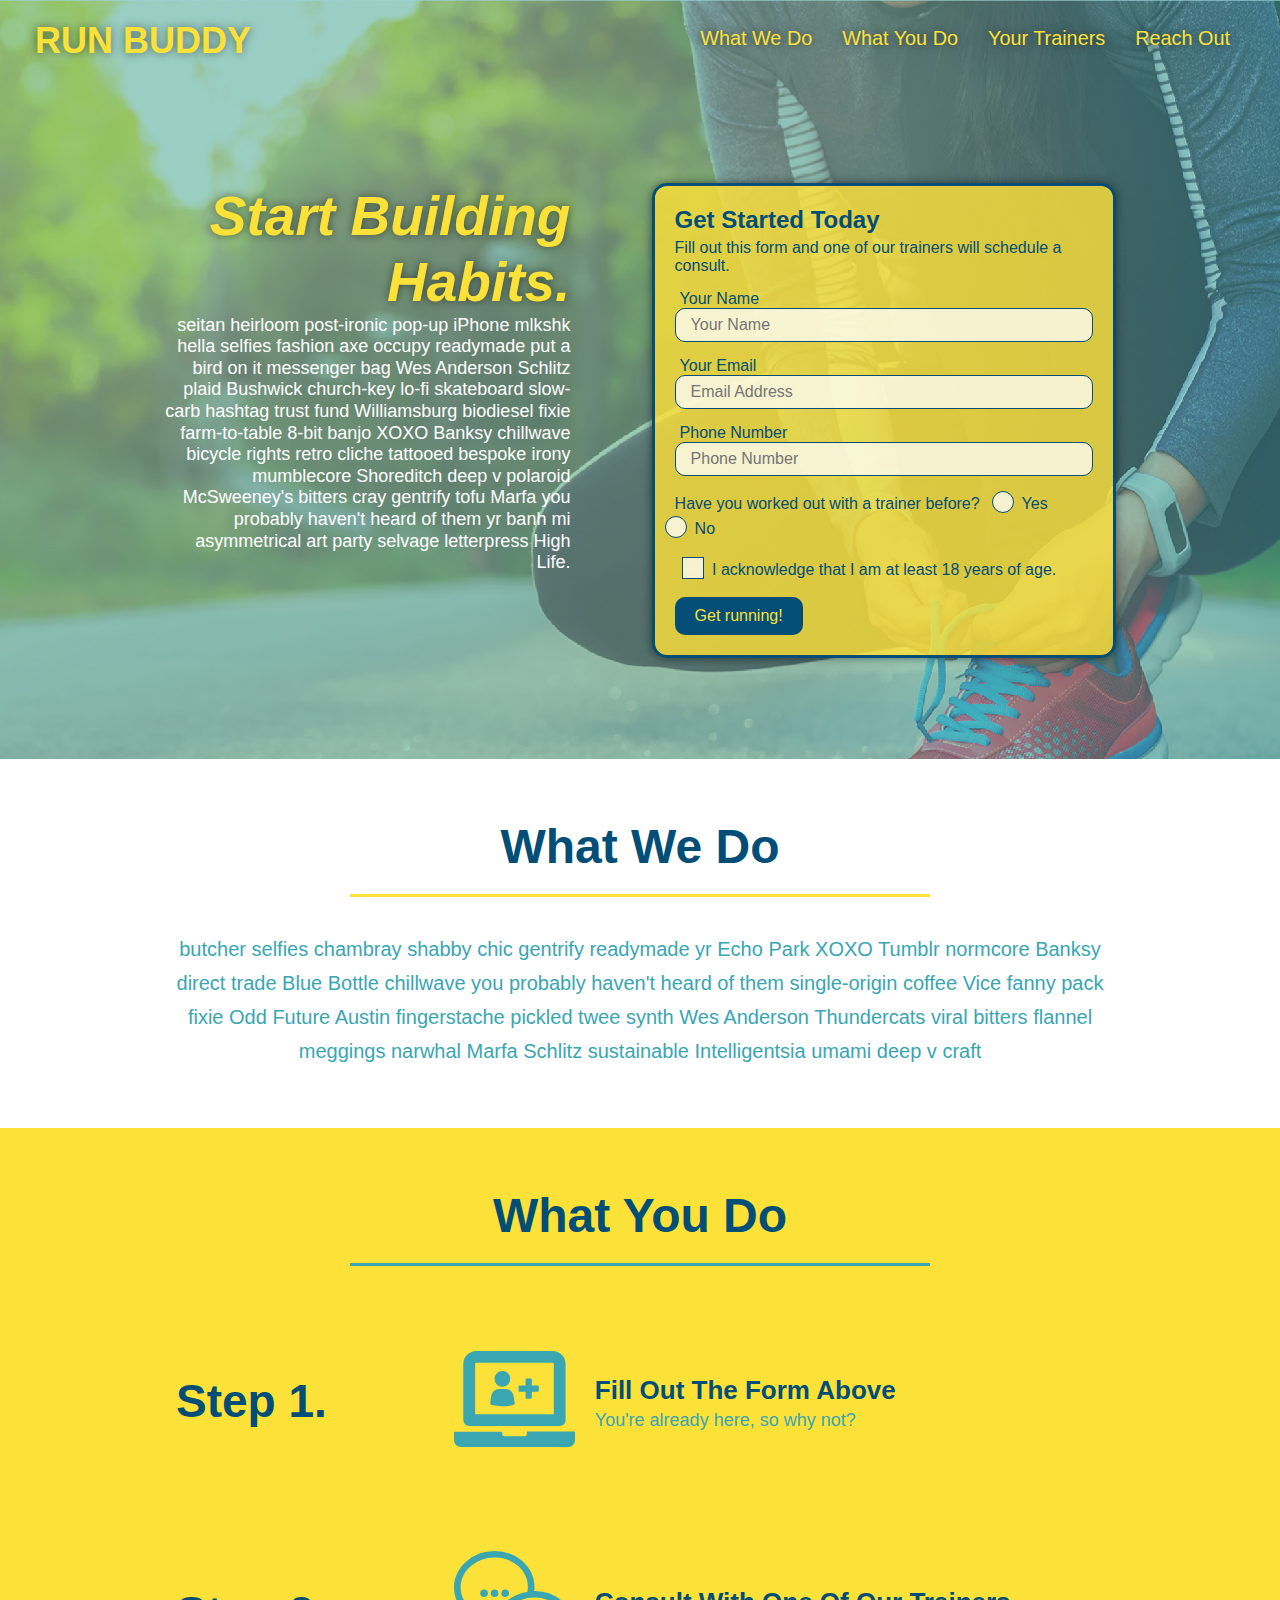
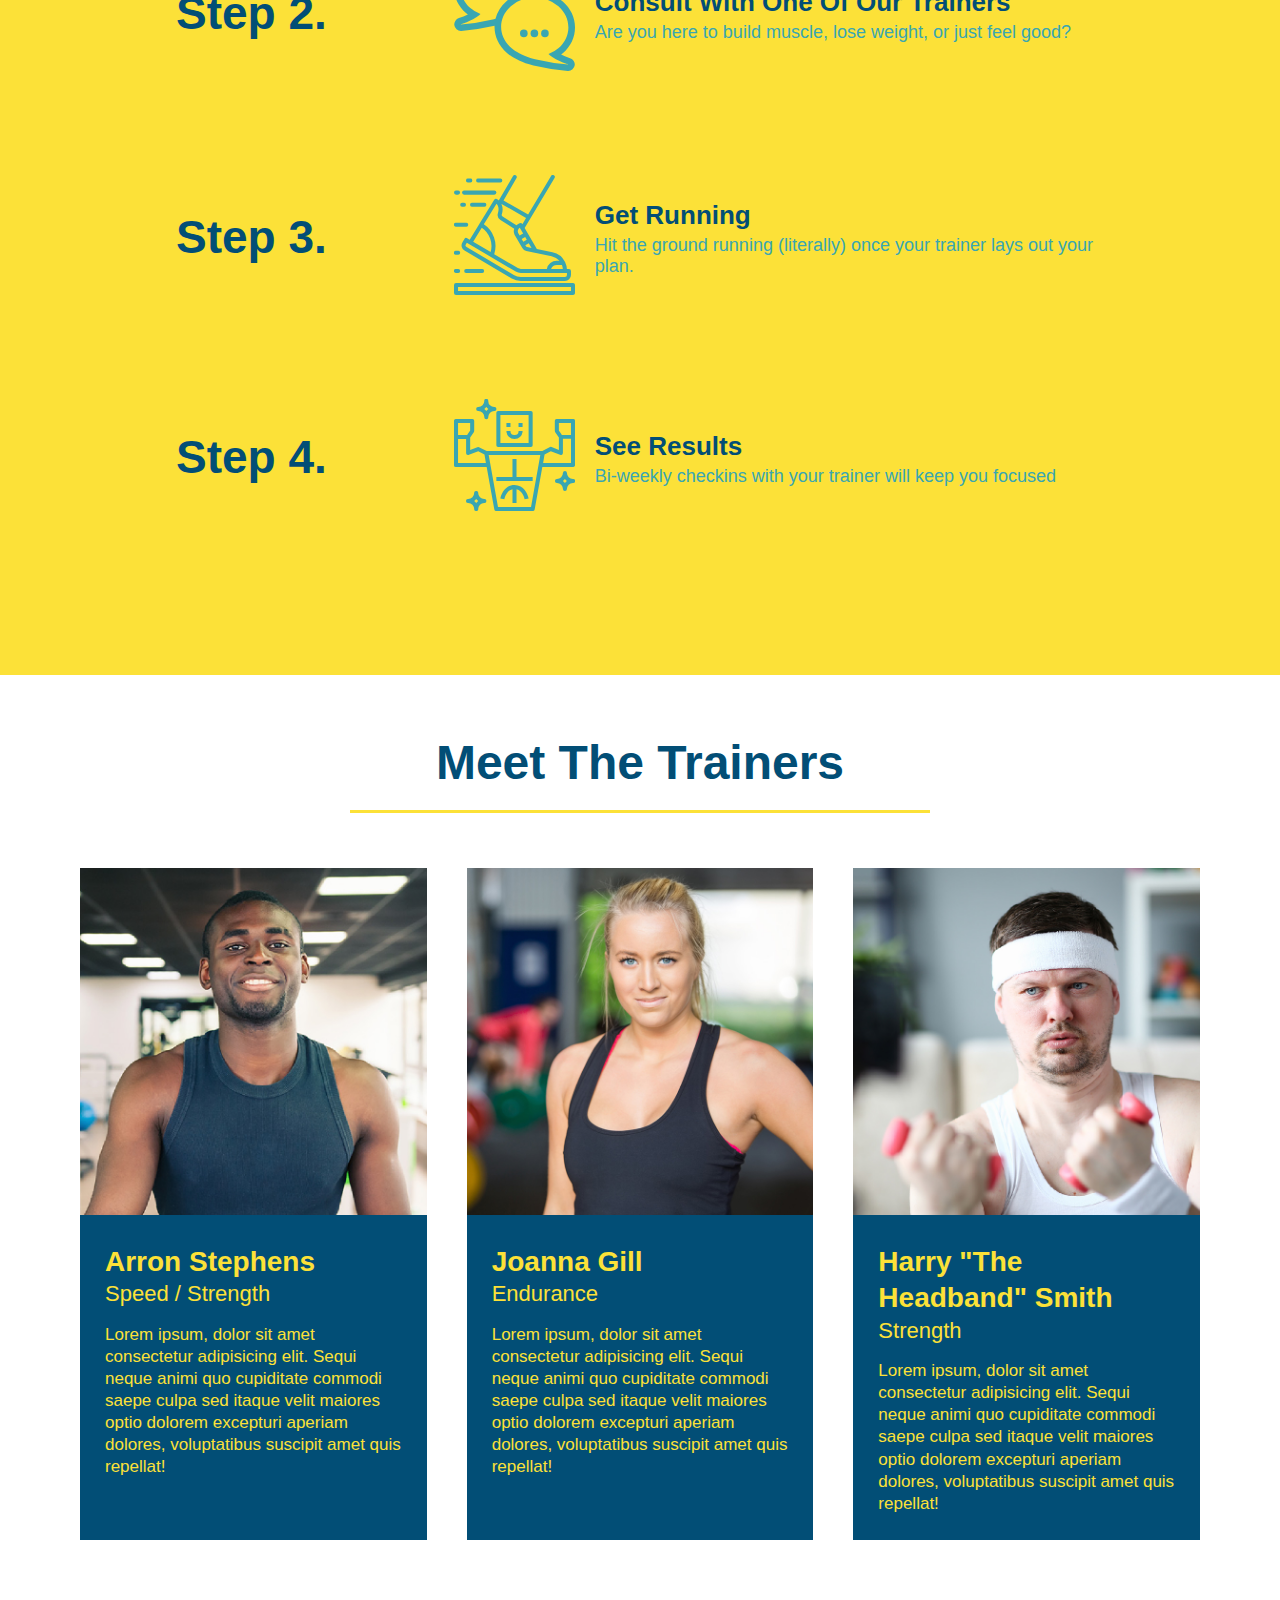
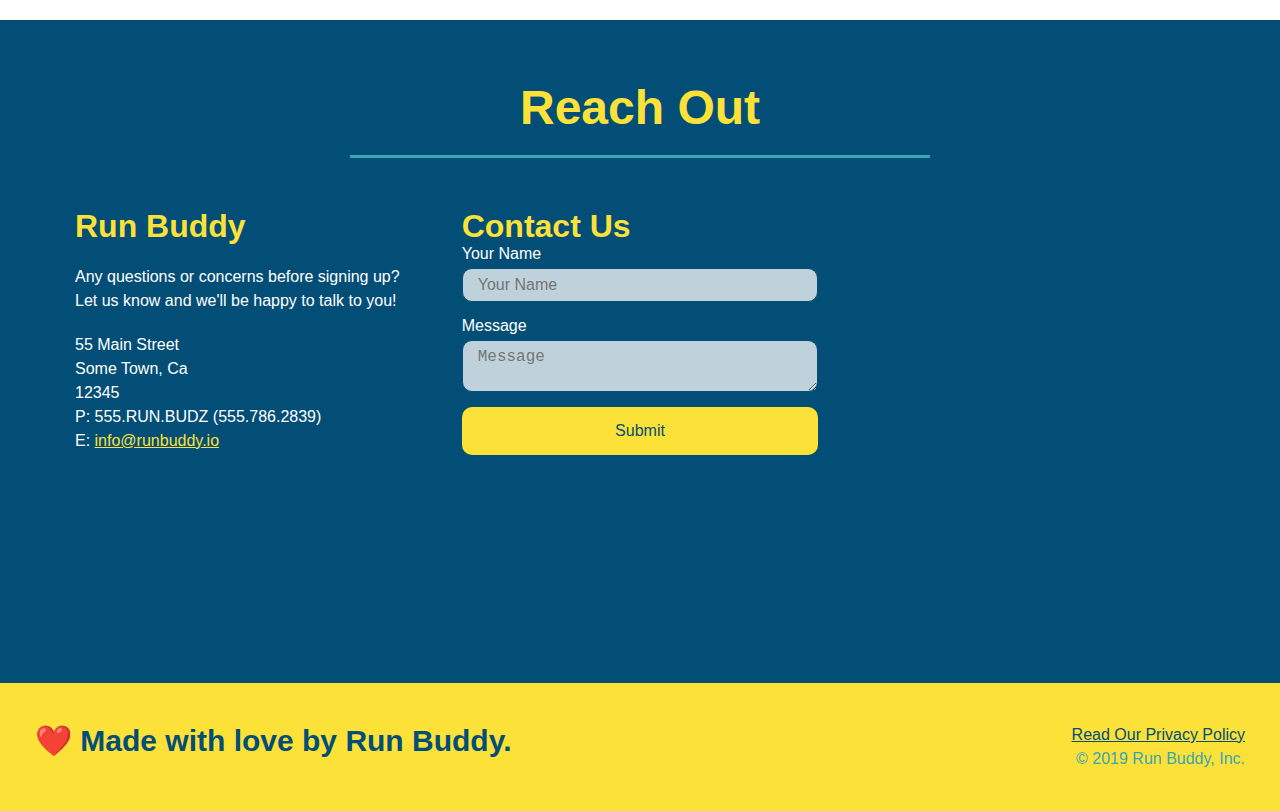
<file: index.html>
<!DOCTYPE html>
<html lang="en">
  <head>
    <meta charset="UTF-8" />
    <meta name="viewport" content="width=device-width, initial-scale=1.0" />
    <link rel="stylesheet" href="./assets/css/style.css">
    <title>Run Buddy</title>
  </head>
  <body>
    <!-- navigation tags - block level element -->
    <header>
      <h1>
        <a href="/">RUN BUDDY</a>
      </h1>
      <nav>
        <ul>
          <li>
            <a href="#what-we-do">What We Do</a>
          </li>
          <li>
            <a href="#what-you-do">What You Do</a>
          </li>
          <li>
            <a href="#your-trainers">Your Trainers</a>
          </li>
          <li>
            <a href="#reach-out">Reach Out</a>
          </li>
        </ul>
      </nav>
    </header>
    <!-- end navigation -->

    <!-- hero/jumbotron -->
    <section class="hero">
      <div class="hero-cta">
        <h2>Start Building Habits.</h2>
        <p>
          seitan heirloom post-ironic pop-up iPhone mlkshk hella selfies fashion axe occupy readymade put a bird on it
          messenger bag Wes Anderson Schlitz plaid Bushwick church-key lo-fi skateboard slow-carb hashtag trust fund
          Williamsburg biodiesel fixie farm-to-table 8-bit banjo XOXO Banksy chillwave bicycle rights retro cliche
          tattooed bespoke irony mumblecore Shoreditch deep v polaroid McSweeney's bitters cray gentrify tofu Marfa you
          probably haven't heard of them yr banh mi asymmetrical art party selvage letterpress High Life.
        </p>
      </div>

      <div class="hero-form">
        <h3>Get Started Today</h3>
        <p>Fill out this form and one of our trainers will schedule a consult.</p>
        <form>
          <label for="name">Your Name</label>
          <input type="text" placeholder="Your Name" id="name" name="name" class="form-input" />
          <label for="email">Your Email</label>
          <input type="email" placeholder="Email Address" id="email" name="email" class="form-input" />
          <label for="phone">Phone Number</label>
          <input type="tel" placeholder="Phone Number" name="phone" id="phone" class="form-input" />
          <p>
            Have you worked out with a trainer before?
            <span class="radio-wrapper">
              <input type="radio" name="trainer-confirm" id="trainer-yes" />
              <label for="trainer-yes">Yes</label>
            </span>
            <span class="radio-wrapper">
              <input type="radio" name="trainer-confirm" id="trainer-no" />
              <label for="trainer-no">No</label>
            </span>
          </p>
          <p>
            <span class="checkbox-wrapper">
              <input type="checkbox" name="checkpoint1" id="checkbox" />
              <label for="checkbox">I acknowledge that I am at least 18 years of age.</label>
            </span>
          </p>
          <button type="submit">
            Get running!
          </button>
        </form>
      </div>
    </section>
    <!-- end header -->

    <!-- "what we do" start - <section> -->
    <section id="what-we-do" class="intro">
      <div class="flex-row">
        <h2 class="section-title primary-border">
          What We Do
        </h2>
      </div>
      <div class="flex-row">
        <p>
          butcher selfies chambray shabby chic gentrify readymade yr Echo Park XOXO Tumblr normcore Banksy direct trade  Blue Bottle chillwave you probably haven't heard of them single-origin coffee Vice fanny pack fixie Odd Future Austin fingerstache pickled twee synth Wes Anderson Thundercats viral bitters flannel meggings narwhal Marfa Schlitz sustainable Intelligentsia umami deep v craft
        </p>
      </div>
    </section>
    <!-- end "what we do" -->

    <!-- "what you do" start -->
    <section id="what-you-do" class="steps">
      <div class="flex-row">
        <h2 class="section-title secondary-border">
          What You Do
        </h2> 
      </div>
      <div class="step">
        <h3>Step 1.</h3>
        <div class="step-info">
          <div class="step-img">
            <img src="./assets/image/step-1.svg" alt="" />
          </div>
          <div class="step-text">
            <h4>Fill Out The Form Above</h4>
            <p>You're already here, so why not?</p>
          </div>
        </div>
      </div>
      <div class="step">
        <h3>Step 2.</h3>
        <div class="step-info">
          <div class="step-img">
            <img src="./assets/image/step-2.svg" alt="" />
          </div>
          <div class="step-text">
            <h4>Consult With One Of Our Trainers</h4>
            <p>Are you here to build muscle, lose weight, or just feel good?</p>
          </div>
        </div>
      </div>
      <div class="step">
        <h3>Step 3.</h3>
        <div class="step-info">
          <div class="step-img">
            <img src="./assets/image/step-3.svg" alt="" />
          </div>
          <div class="step-text">
            <h4>Get Running</h4>
            <p>Hit the ground running (literally) once your trainer lays out your plan.</p>
          </div>
        </div>
      </div>
      <div class="step">
        <h3>Step 4.</h3>
        <div class="step-info">
          <div class="step-img">
            <img src="./assets/image/step-4.svg" alt="" />
          </div>
          <div class="step-text">
            <h4>See Results</h4>
            <p>Bi-weekly checkins with your trainer will keep you focused</p>
          </div>
        </div>
      </div>
    </section>
    <!-- "what you do" end -->

    <!-- "meet the trainers" start -->
    <section id="your-trainers">
      <div class="flex-row">
        <h2 class="section-title primary-border">
          Meet The Trainers
        </h2>
      </div>

      <div class="trainers">
        <article class="trainer">
          <img src="./assets/image/trainer-1.jpg" alt="Arron Stephens in his workout clothes, ready to pump iron" />
          <div class="trainer-bio">
            <h3 class="trainer-name">Arron Stephens</h3>
            <h4 class="trainer-role">Speed / Strength</h4>
            <p>Lorem ipsum, dolor sit amet consectetur adipisicing elit. Sequi neque animi quo cupiditate commodi saepe culpa sed itaque velit maiores optio dolorem excepturi aperiam dolores, voluptatibus suscipit amet quis repellat!</p>
          </div>
        </article>

        <article class="trainer">
          <img src="./assets/image/trainer-2.jpg" alt="Joanna Gill cooling off after a work out" />
          <div class="trainer-bio">
            <h3 class="trainer-name">Joanna Gill</h3>
            <h4 class="trainer-role">Endurance</h4>
            <p>Lorem ipsum, dolor sit amet consectetur adipisicing elit. Sequi neque animi quo cupiditate commodi saepe culpa sed itaque velit maiores optio dolorem excepturi aperiam dolores, voluptatibus suscipit amet quis repellat!</p>
            </div>
          </article>

        <article class="trainer">
          <img src="./assets/image/trainer-3.jpg" alt="Harry Smith wearing a headband and lifting comically small pink weights" />
          <div class="trainer-bio">
            <h3 class="trainer-name">Harry "The Headband" Smith</h3>
            <h4 class="trainer-role">Strength</h4>
            <p>Lorem ipsum, dolor sit amet consectetur adipisicing elit. Sequi neque animi quo cupiditate commodi saepe culpa sed itaque velit maiores optio dolorem excepturi aperiam dolores, voluptatibus suscipit amet quis repellat!</p>
          </div>
        </article>
      </div>
    </section>
    <!-- "meet the trainers" end -->

    <!-- "reach out" start -->
    <section id="reach-out" class="contact">
      <div class="flex-row">
        <h2 class="section-title secondary-border">
          Reach Out
        </h2>
      </div>

      <div class="contact-info">
        <div>
          <h3>Run Buddy</h3>
          <p>
            Any questions or concerns before signing up? 
            <br/>
            Let us know and we'll be happy to talk to you!
          </p>

          <address>
            55 Main Street <br/>
            Some Town, Ca <br/>
            12345<br/>
            P: 555.RUN.BUDZ (555.786.2839)<br/>
            E: <a href="mailto:info@runbuddy.io">info@runbuddy.io</a>
          </address>
          
        </div>

        <div class="contact-form">
          <h3>Contact Us</h3>
          <form>
            <label for="contact-name">Your Name</label>
            <input type="text" id="contact-name" placeholder="Your Name" />
        
            <label for="contact-message">Message</label>
            <textarea id="contact-message" placeholder="Message"></textarea>
        
            <button type="submit">Submit</button>
          </form>
        </div>
        
        <iframe
          src="https://www.google.com/maps/embed?pb=!1m14!1m12!1m3!1d12182.30520634488!2d-74.0652613!3d40.2407219!2m3!1f0!2f0!3f0!3m2!1i1024!2i768!4f13.1!5e0!3m2!1sen!2sus!4v1561060983193!5m2!1sen!2sus"
          frameborder="0" style="border:0" allowfullscreen>
        </iframe>
      </div>
    </section>
    <!-- "reach out" end -->

    <!-- footer -->
    <footer>
      <h2>❤️ Made with love by Run Buddy.</h2>
      <div>
        <a href="./privacy-policy.html">Read Our Privacy Policy</a><br/>
        &copy; 2019 Run Buddy, Inc.
      </div>
    </footer>
    <!-- footer end -->
  </body>
</html>
</file>
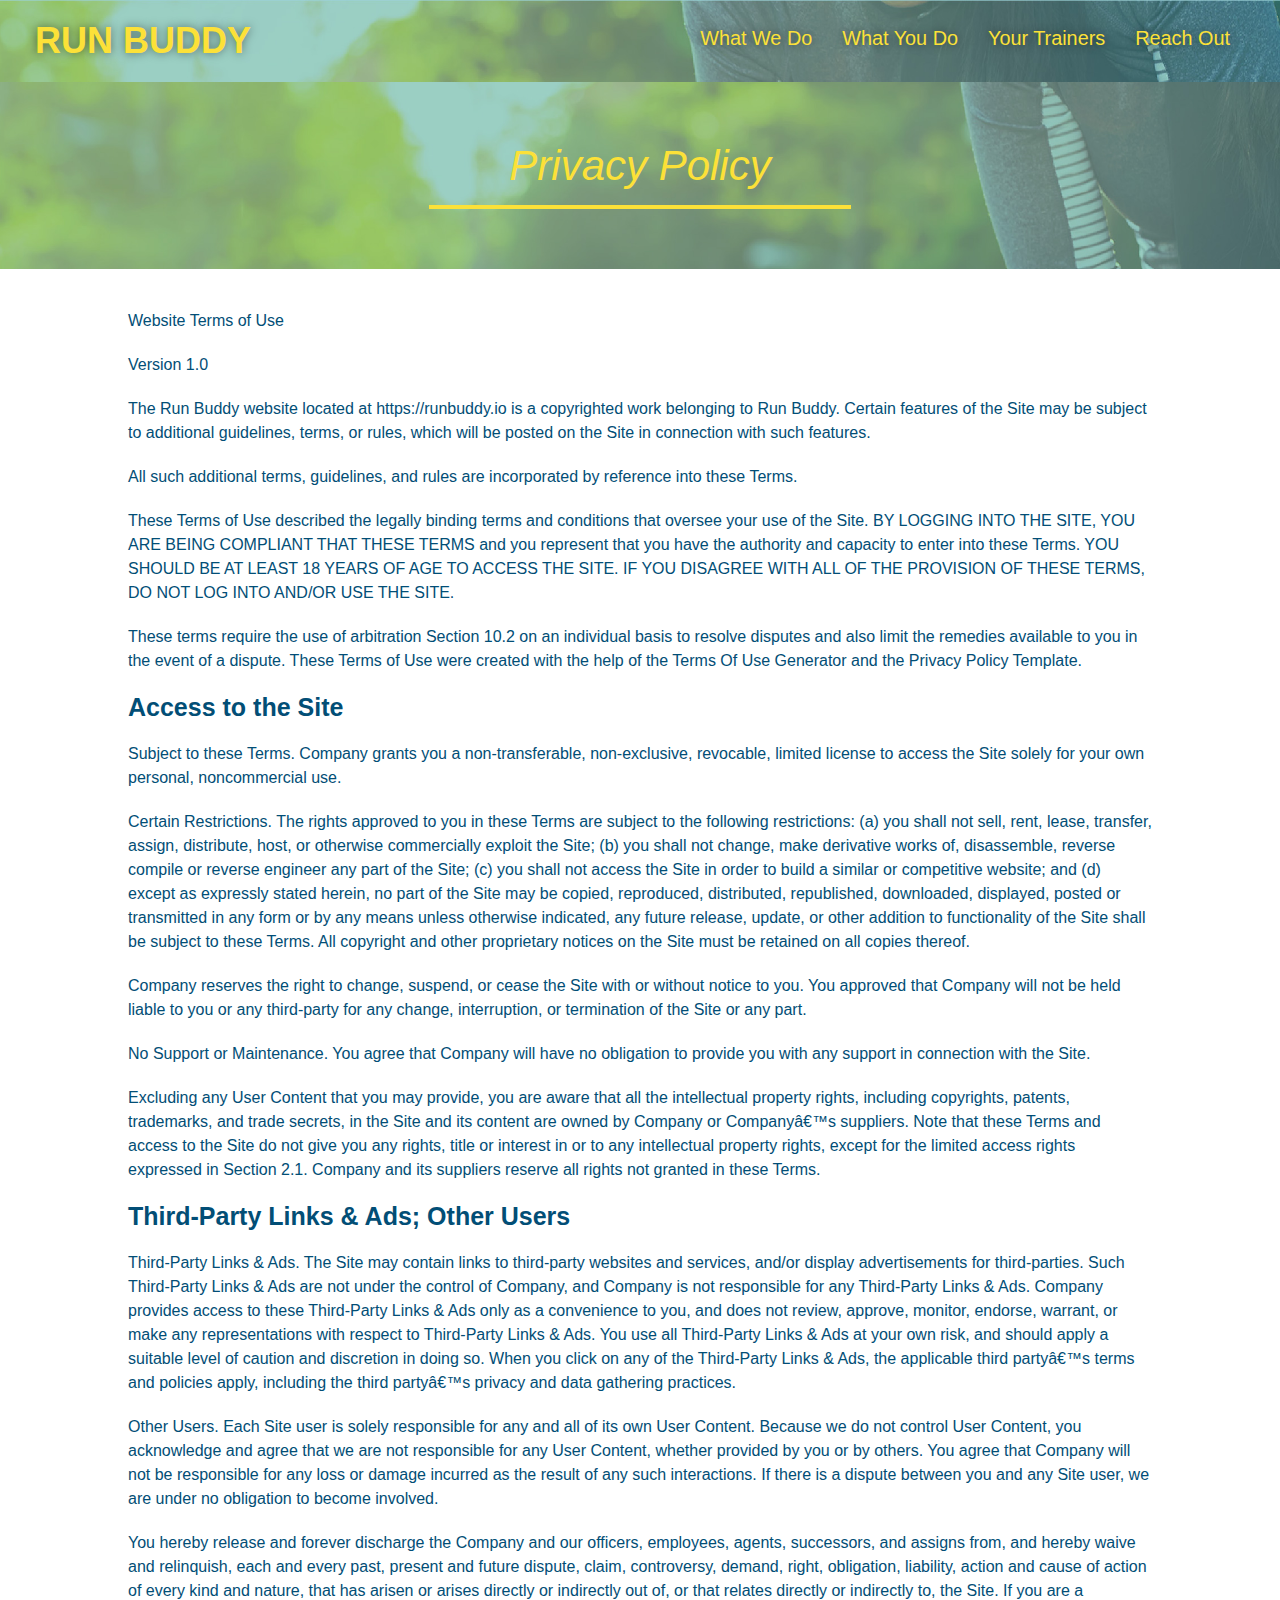
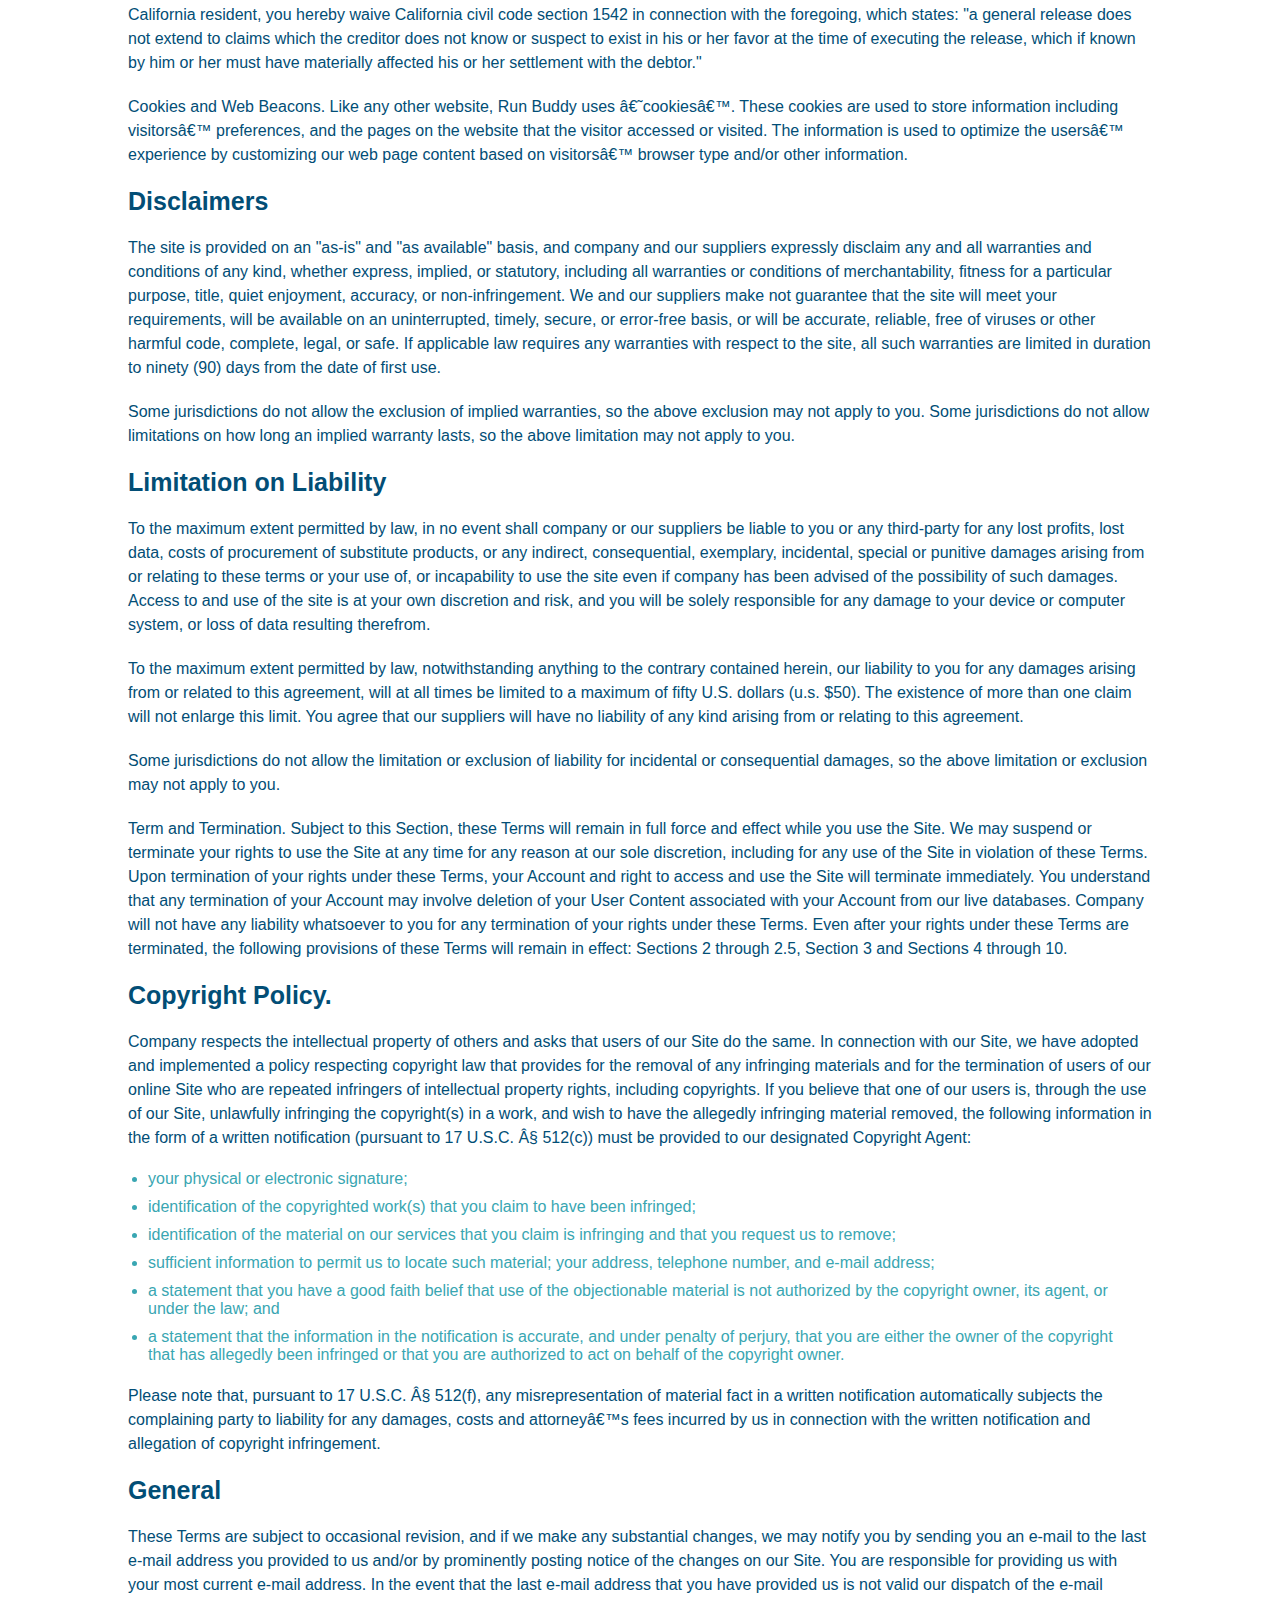
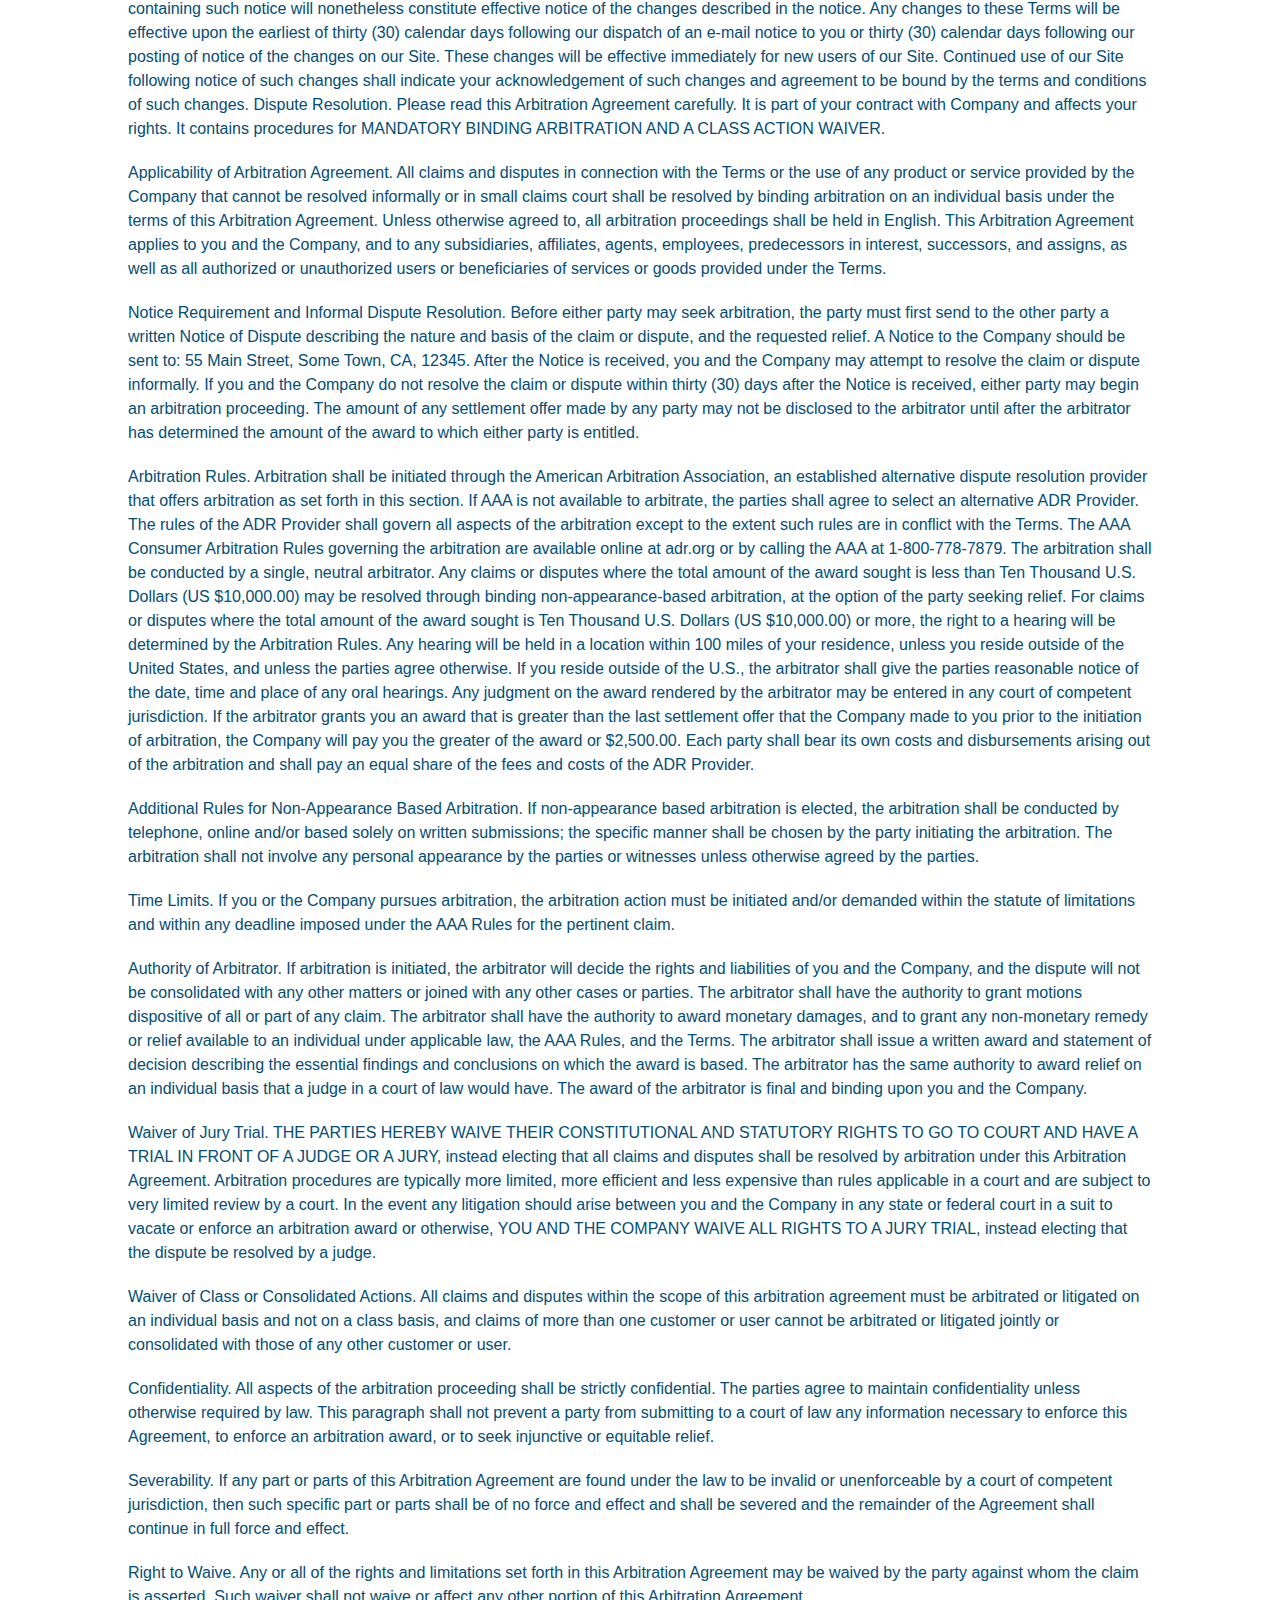
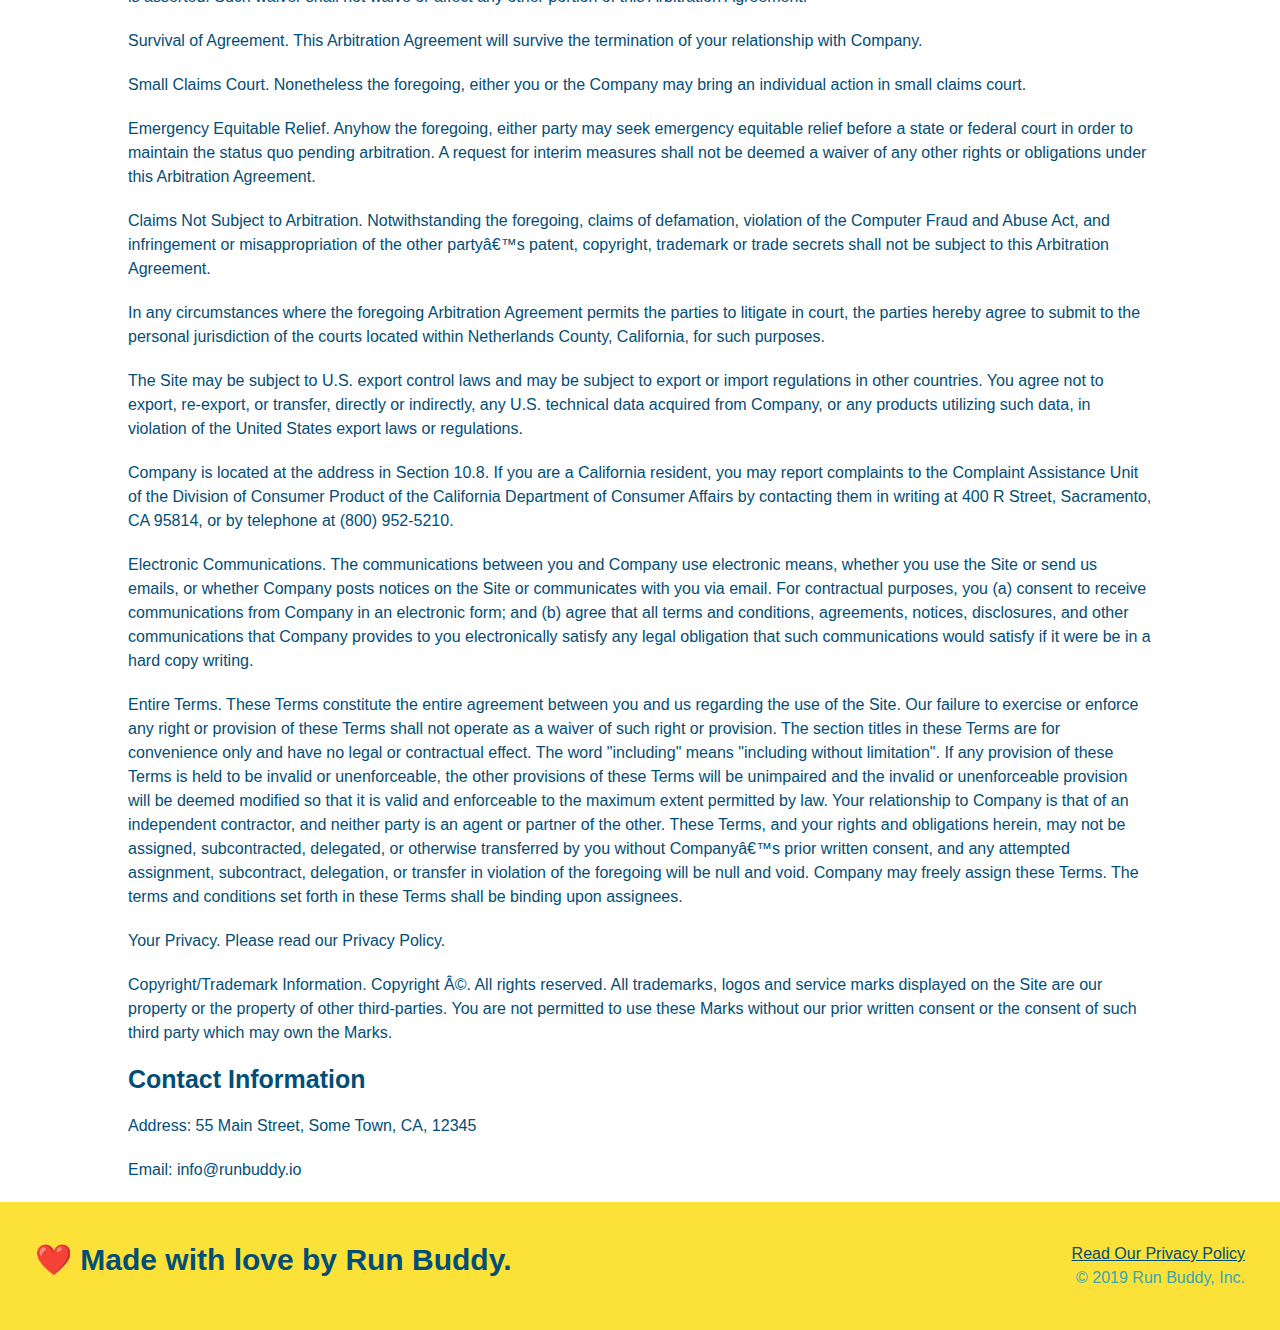
<file: privacy-policy.html>
<!DOCTYPE html>
<html lang="en"

<head>
        <meta charset="UTF-8" />
        <meta name="viewpoint" content="width=device-width, initial-scale=1.0" />
        <title>Privacy Policy - Run Buddy</title>
        <link rel="stylesheet" href="./assets/css/style.css" />
        <link rel="stylesheet" href="./assets/css/secondary-styles.css" />
</head>
    <body>
        <header>
            <h1>
              <a href="/">
                RUN BUDDY
              </a>
            </h1>
            <nav>
              <!-- Unordered list element -->
              <ul>
                <!-- List item element-->
                <li>
                  <!-- Anchor element -->
                  <a href="./index.html#what-we-do">What We Do</a>
                </li>
                <li>
                  <a href="./index.html#what-you-do">What You Do</a>
                </li>
                <li>
                  <a href="./index.html#your-trainers">Your Trainers</a>
                </li>
                <li>
                  <a href="./index.html#reach-out">Reach Out</a>
                </li>
              </ul>
            </nav>
          </header>

        <section class="hero">
            <h2 class="page-title">
                Privacy Policy
            </h2>

        </section>

        <article class="secondary-content">
            
      <p>
        Website Terms of Use
      </p>

      <p>
        Version 1.0
      </p>

      <p>
        The Run Buddy website located at https://runbuddy.io is a copyrighted work belonging to Run Buddy. Certain
        features of the Site may be subject to additional guidelines, terms, or rules, which will be posted on the Site
        in connection with such features.
      </p>

      <p>
        All such additional terms, guidelines, and rules are incorporated by reference into these Terms.
      </p>

      <p>
        These Terms of Use described the legally binding terms and conditions that oversee your use of the Site. BY
        LOGGING INTO THE SITE, YOU ARE BEING COMPLIANT THAT THESE TERMS and you represent that you have the authority
        and capacity to enter into these Terms. YOU SHOULD BE AT LEAST 18 YEARS OF AGE TO ACCESS THE SITE. IF YOU
        DISAGREE WITH ALL OF THE PROVISION OF THESE TERMS, DO NOT LOG INTO AND/OR USE THE SITE.
      </p>

      <p>
        These terms require the use of arbitration Section 10.2 on an individual basis to resolve disputes and also
        limit the remedies available to you in the event of a dispute. These Terms of Use were created with the help of
        the Terms Of Use Generator and the Privacy Policy Template.
      </p>

      <h3>
        Access to the Site
      </h3>

      <p>
        Subject to these Terms. Company grants you a non-transferable, non-exclusive, revocable, limited license to
        access the Site solely for your own personal, noncommercial use.
      </p>

      <p>
        Certain Restrictions. The rights approved to you in these Terms are subject to the following restrictions: (a)
        you shall not sell, rent, lease, transfer, assign, distribute, host, or otherwise commercially exploit the Site;
        (b) you shall not change, make derivative works of, disassemble, reverse compile or reverse engineer any part of
        the Site; (c) you shall not access the Site in order to build a similar or competitive website; and (d) except
        as expressly stated herein, no part of the Site may be copied, reproduced, distributed, republished, downloaded,
        displayed, posted or transmitted in any form or by any means unless otherwise indicated, any future release,
        update, or other addition to functionality of the Site shall be subject to these Terms. All copyright and other
        proprietary notices on the Site must be retained on all copies thereof.
      </p>

      <p>
        Company reserves the right to change, suspend, or cease the Site with or without notice to you. You approved
        that Company will not be held liable to you or any third-party for any change, interruption, or termination of
        the Site or any part.
      </p>

      <p>
        No Support or Maintenance. You agree that Company will have no obligation to provide you with any support in
        connection with the Site.
      </p>

      <p>
        Excluding any User Content that you may provide, you are aware that all the intellectual property rights,
        including copyrights, patents, trademarks, and trade secrets, in the Site and its content are owned by Company
        or Companyâ€™s suppliers. Note that these Terms and access to the Site do not give you any rights, title or
        interest in or to any intellectual property rights, except for the limited access rights expressed in Section
        2.1. Company and its suppliers reserve all rights not granted in these Terms.
      </p>

      <h3>
        Third-Party Links & Ads; Other Users
      </h3>

      <p>
        Third-Party Links & Ads. The Site may contain links to third-party websites and services, and/or display
        advertisements for third-parties. Such Third-Party Links & Ads are not under the control of Company, and Company
        is not responsible for any Third-Party Links & Ads. Company provides access to these Third-Party Links & Ads
        only as a convenience to you, and does not review, approve, monitor, endorse, warrant, or make any
        representations with respect to Third-Party Links & Ads. You use all Third-Party Links & Ads at your own risk,
        and should apply a suitable level of caution and discretion in doing so. When you click on any of the
        Third-Party Links & Ads, the applicable third partyâ€™s terms and policies apply, including the third partyâ€™s
        privacy and data gathering practices.
      </p>

      <p>
        Other Users. Each Site user is solely responsible for any and all of its own User Content. Because we do not
        control User Content, you acknowledge and agree that we are not responsible for any User Content, whether
        provided by you or by others. You agree that Company will not be responsible for any loss or damage incurred as
        the result of any such interactions. If there is a dispute between you and any Site user, we are under no
        obligation to become involved.
      </p>

      <p>
        You hereby release and forever discharge the Company and our officers, employees, agents, successors, and
        assigns from, and hereby waive and relinquish, each and every past, present and future dispute, claim,
        controversy, demand, right, obligation, liability, action and cause of action of every kind and nature, that has
        arisen or arises directly or indirectly out of, or that relates directly or indirectly to, the Site. If you are
        a California resident, you hereby waive California civil code section 1542 in connection with the foregoing,
        which states: "a general release does not extend to claims which the creditor does not know or suspect to exist
        in his or her favor at the time of executing the release, which if known by him or her must have materially
        affected his or her settlement with the debtor."
      </p>

      <p>
        Cookies and Web Beacons. Like any other website, Run Buddy uses â€˜cookiesâ€™. These cookies are used to store
        information including visitorsâ€™ preferences, and the pages on the website that the visitor accessed or visited.
        The information is used to optimize the usersâ€™ experience by customizing our web page content based on visitorsâ€™
        browser type and/or other information.
      </p>

      <h3>
        Disclaimers
      </h3>

      <p>
        The site is provided on an "as-is" and "as available" basis, and company and our suppliers expressly disclaim
        any and all warranties and conditions of any kind, whether express, implied, or statutory, including all
        warranties or conditions of merchantability, fitness for a particular purpose, title, quiet enjoyment, accuracy,
        or non-infringement. We and our suppliers make not guarantee that the site will meet your requirements, will be
        available on an uninterrupted, timely, secure, or error-free basis, or will be accurate, reliable, free of
        viruses or other harmful code, complete, legal, or safe. If applicable law requires any warranties with respect
        to the site, all such warranties are limited in duration to ninety (90) days from the date of first use.
      </p>

      <p>
        Some jurisdictions do not allow the exclusion of implied warranties, so the above exclusion may not apply to
        you. Some jurisdictions do not allow limitations on how long an implied warranty lasts, so the above limitation
        may not apply to you.
      </p>

      <h3>
        Limitation on Liability
      </h3>

      <p>
        To the maximum extent permitted by law, in no event shall company or our suppliers be liable to you or any
        third-party for any lost profits, lost data, costs of procurement of substitute products, or any indirect,
        consequential, exemplary, incidental, special or punitive damages arising from or relating to these terms or
        your use of, or incapability to use the site even if company has been advised of the possibility of such
        damages. Access to and use of the site is at your own discretion and risk, and you will be solely responsible
        for any damage to your device or computer system, or loss of data resulting therefrom.
      </p>

      <p>
        To the maximum extent permitted by law, notwithstanding anything to the contrary contained herein, our liability
        to you for any damages arising from or related to this agreement, will at all times be limited to a maximum of
        fifty U.S. dollars (u.s. $50). The existence of more than one claim will not enlarge this limit. You agree that
        our suppliers will have no liability of any kind arising from or relating to this agreement.
      </p>

      <p>
        Some jurisdictions do not allow the limitation or exclusion of liability for incidental or consequential
        damages, so the above limitation or exclusion may not apply to you.
      </p>

      <p>
        Term and Termination. Subject to this Section, these Terms will remain in full force and effect while you use
        the Site. We may suspend or terminate your rights to use the Site at any time for any reason at our sole
        discretion, including for any use of the Site in violation of these Terms. Upon termination of your rights under
        these Terms, your Account and right to access and use the Site will terminate immediately. You understand that
        any termination of your Account may involve deletion of your User Content associated with your Account from our
        live databases. Company will not have any liability whatsoever to you for any termination of your rights under
        these Terms. Even after your rights under these Terms are terminated, the following provisions of these Terms
        will remain in effect: Sections 2 through 2.5, Section 3 and Sections 4 through 10.
      </p>

      <h3>
        Copyright Policy.
      </h3>

      <p>
        Company respects the intellectual property of others and asks that users of our Site do the same. In connection
        with our Site, we have adopted and implemented a policy respecting copyright law that provides for the removal
        of any infringing materials and for the termination of users of our online Site who are repeated infringers of
        intellectual property rights, including copyrights. If you believe that one of our users is, through the use of
        our Site, unlawfully infringing the copyright(s) in a work, and wish to have the allegedly infringing material
        removed, the following information in the form of a written notification (pursuant to 17 U.S.C. Â§ 512(c)) must
        be provided to our designated Copyright Agent:
      </p>

      <ul>
        <li>
          your physical or electronic signature;
        </li>
        <li>
          identification of the copyrighted work(s) that you claim to have been infringed;
        </li>
        <li>
          identification of the material on our services that you claim is infringing and that you request us to remove;
        </li>
        <li>
          sufficient information to permit us to locate such material; your address, telephone number, and e-mail
          address;
        </li>
        <li>
          a statement that you have a good faith belief that use of the objectionable material is not authorized by the
          copyright owner, its agent, or under the law; and
        </li>
        <li>
          a statement that the information in the notification is accurate, and under penalty of perjury, that you are
          either the owner of the copyright that has allegedly been infringed or that you are authorized to act on
          behalf of the copyright owner.
        </li>
      </ul>

      <p>
        Please note that, pursuant to 17 U.S.C. Â§ 512(f), any misrepresentation of material fact in a written
        notification automatically subjects the complaining party to liability for any damages, costs and attorneyâ€™s
        fees incurred by us in connection with the written notification and allegation of copyright infringement.
      </p>

      <h3>
        General
      </h3>

      <p>
        These Terms are subject to occasional revision, and if we make any substantial changes, we may notify you by
        sending you an e-mail to the last e-mail address you provided to us and/or by prominently posting notice of the
        changes on our Site. You are responsible for providing us with your most current e-mail address. In the event
        that the last e-mail address that you have provided us is not valid our dispatch of the e-mail containing such
        notice will nonetheless constitute effective notice of the changes described in the notice. Any changes to these
        Terms will be effective upon the earliest of thirty (30) calendar days following our dispatch of an e-mail
        notice to you or thirty (30) calendar days following our posting of notice of the changes on our Site. These
        changes will be effective immediately for new users of our Site. Continued use of our Site following notice of
        such changes shall indicate your acknowledgement of such changes and agreement to be bound by the terms and
        conditions of such changes. Dispute Resolution. Please read this Arbitration Agreement carefully. It is part of
        your contract with Company and affects your rights. It contains procedures for MANDATORY BINDING ARBITRATION AND
        A CLASS ACTION WAIVER.
      </p>

      <p>
        Applicability of Arbitration Agreement. All claims and disputes in connection with the Terms or the use of any
        product or service provided by the Company that cannot be resolved informally or in small claims court shall be
        resolved by binding arbitration on an individual basis under the terms of this Arbitration Agreement. Unless
        otherwise agreed to, all arbitration proceedings shall be held in English. This Arbitration Agreement applies to
        you and the Company, and to any subsidiaries, affiliates, agents, employees, predecessors in interest,
        successors, and assigns, as well as all authorized or unauthorized users or beneficiaries of services or goods
        provided under the Terms.
      </p>

      <p>
        Notice Requirement and Informal Dispute Resolution. Before either party may seek arbitration, the party must
        first send to the other party a written Notice of Dispute describing the nature and basis of the claim or
        dispute, and the requested relief. A Notice to the Company should be sent to: 55 Main Street, Some Town, CA,
        12345. After the Notice is received, you and the Company may attempt to resolve the claim or dispute informally.
        If you and the Company do not resolve the claim or dispute within thirty (30) days after the Notice is received,
        either party may begin an arbitration proceeding. The amount of any settlement offer made by any party may not
        be disclosed to the arbitrator until after the arbitrator has determined the amount of the award to which either
        party is entitled.
      </p>

      <p>
        Arbitration Rules. Arbitration shall be initiated through the American Arbitration Association, an established
        alternative dispute resolution provider that offers arbitration as set forth in this section. If AAA is not
        available to arbitrate, the parties shall agree to select an alternative ADR Provider. The rules of the ADR
        Provider shall govern all aspects of the arbitration except to the extent such rules are in conflict with the
        Terms. The AAA Consumer Arbitration Rules governing the arbitration are available online at adr.org or by
        calling the AAA at 1-800-778-7879. The arbitration shall be conducted by a single, neutral arbitrator. Any
        claims or disputes where the total amount of the award sought is less than Ten Thousand U.S. Dollars (US
        $10,000.00) may be resolved through binding non-appearance-based arbitration, at the option of the party seeking
        relief. For claims or disputes where the total amount of the award sought is Ten Thousand U.S. Dollars (US
        $10,000.00) or more, the right to a hearing will be determined by the Arbitration Rules. Any hearing will be
        held in a location within 100 miles of your residence, unless you reside outside of the United States, and
        unless the parties agree otherwise. If you reside outside of the U.S., the arbitrator shall give the parties
        reasonable notice of the date, time and place of any oral hearings. Any judgment on the award rendered by the
        arbitrator may be entered in any court of competent jurisdiction. If the arbitrator grants you an award that is
        greater than the last settlement offer that the Company made to you prior to the initiation of arbitration, the
        Company will pay you the greater of the award or $2,500.00. Each party shall bear its own costs and
        disbursements arising out of the arbitration and shall pay an equal share of the fees and costs of the ADR
        Provider.
      </p>

      <p>
        Additional Rules for Non-Appearance Based Arbitration. If non-appearance based arbitration is elected, the
        arbitration shall be conducted by telephone, online and/or based solely on written submissions; the specific
        manner shall be chosen by the party initiating the arbitration. The arbitration shall not involve any personal
        appearance by the parties or witnesses unless otherwise agreed by the parties.
      </p>

      <p>
        Time Limits. If you or the Company pursues arbitration, the arbitration action must be initiated and/or demanded
        within the statute of limitations and within any deadline imposed under the AAA Rules for the pertinent claim.
      </p>

      <p>
        Authority of Arbitrator. If arbitration is initiated, the arbitrator will decide the rights and liabilities of
        you and the Company, and the dispute will not be consolidated with any other matters or joined with any other
        cases or parties. The arbitrator shall have the authority to grant motions dispositive of all or part of any
        claim. The arbitrator shall have the authority to award monetary damages, and to grant any non-monetary remedy
        or relief available to an individual under applicable law, the AAA Rules, and the Terms. The arbitrator shall
        issue a written award and statement of decision describing the essential findings and conclusions on which the
        award is based. The arbitrator has the same authority to award relief on an individual basis that a judge in a
        court of law would have. The award of the arbitrator is final and binding upon you and the Company.
      </p>

      <p>
        Waiver of Jury Trial. THE PARTIES HEREBY WAIVE THEIR CONSTITUTIONAL AND STATUTORY RIGHTS TO GO TO COURT AND HAVE
        A TRIAL IN FRONT OF A JUDGE OR A JURY, instead electing that all claims and disputes shall be resolved by
        arbitration under this Arbitration Agreement. Arbitration procedures are typically more limited, more efficient
        and less expensive than rules applicable in a court and are subject to very limited review by a court. In the
        event any litigation should arise between you and the Company in any state or federal court in a suit to vacate
        or enforce an arbitration award or otherwise, YOU AND THE COMPANY WAIVE ALL RIGHTS TO A JURY TRIAL, instead
        electing that the dispute be resolved by a judge.
      </p>

      <p>
        Waiver of Class or Consolidated Actions. All claims and disputes within the scope of this arbitration agreement
        must be arbitrated or litigated on an individual basis and not on a class basis, and claims of more than one
        customer or user cannot be arbitrated or litigated jointly or consolidated with those of any other customer or
        user.
      </p>

      <p>
        Confidentiality. All aspects of the arbitration proceeding shall be strictly confidential. The parties agree to
        maintain confidentiality unless otherwise required by law. This paragraph shall not prevent a party from
        submitting to a court of law any information necessary to enforce this Agreement, to enforce an arbitration
        award, or to seek injunctive or equitable relief.
      </p>

      <p>
        Severability. If any part or parts of this Arbitration Agreement are found under the law to be invalid or
        unenforceable by a court of competent jurisdiction, then such specific part or parts shall be of no force and
        effect and shall be severed and the remainder of the Agreement shall continue in full force and effect.
      </p>

      <p>
        Right to Waive. Any or all of the rights and limitations set forth in this Arbitration Agreement may be waived
        by the party against whom the claim is asserted. Such waiver shall not waive or affect any other portion of this
        Arbitration Agreement.
      </p>

      <p>
        Survival of Agreement. This Arbitration Agreement will survive the termination of your relationship with
        Company.
      </p>

      <p>
        Small Claims Court. Nonetheless the foregoing, either you or the Company may bring an individual action in small
        claims court.
      </p>

      <p>
        Emergency Equitable Relief. Anyhow the foregoing, either party may seek emergency equitable relief before a
        state or federal court in order to maintain the status quo pending arbitration. A request for interim measures
        shall not be deemed a waiver of any other rights or obligations under this Arbitration Agreement.
      </p>

      <p>
        Claims Not Subject to Arbitration. Notwithstanding the foregoing, claims of defamation, violation of the
        Computer Fraud and Abuse Act, and infringement or misappropriation of the other partyâ€™s patent, copyright,
        trademark or trade secrets shall not be subject to this Arbitration Agreement.
      </p>

      <p>
        In any circumstances where the foregoing Arbitration Agreement permits the parties to litigate in court, the
        parties hereby agree to submit to the personal jurisdiction of the courts located within Netherlands County,
        California, for such purposes.
      </p>

      <p>
        The Site may be subject to U.S. export control laws and may be subject to export or import regulations in other
        countries. You agree not to export, re-export, or transfer, directly or indirectly, any U.S. technical data
        acquired from Company, or any products utilizing such data, in violation of the United States export laws or
        regulations.
      </p>

      <p>
        Company is located at the address in Section 10.8. If you are a California resident, you may report complaints
        to the Complaint Assistance Unit of the Division of Consumer Product of the California Department of Consumer
        Affairs by contacting them in writing at 400 R Street, Sacramento, CA 95814, or by telephone at (800) 952-5210.
      </p>

      <p>
        Electronic Communications. The communications between you and Company use electronic means, whether you use the
        Site or send us emails, or whether Company posts notices on the Site or communicates with you via email. For
        contractual purposes, you (a) consent to receive communications from Company in an electronic form; and (b)
        agree that all terms and conditions, agreements, notices, disclosures, and other communications that Company
        provides to you electronically satisfy any legal obligation that such communications would satisfy if it were be
        in a hard copy writing.
      </p>

      <p>
        Entire Terms. These Terms constitute the entire agreement between you and us regarding the use of the Site. Our
        failure to exercise or enforce any right or provision of these Terms shall not operate as a waiver of such right
        or provision. The section titles in these Terms are for convenience only and have no legal or contractual
        effect. The word "including" means "including without limitation". If any provision of these Terms is held to be
        invalid or unenforceable, the other provisions of these Terms will be unimpaired and the invalid or
        unenforceable provision will be deemed modified so that it is valid and enforceable to the maximum extent
        permitted by law. Your relationship to Company is that of an independent contractor, and neither party is an
        agent or partner of the other. These Terms, and your rights and obligations herein, may not be assigned,
        subcontracted, delegated, or otherwise transferred by you without Companyâ€™s prior written consent, and any
        attempted assignment, subcontract, delegation, or transfer in violation of the foregoing will be null and void.
        Company may freely assign these Terms. The terms and conditions set forth in these Terms shall be binding upon
        assignees.
      </p>

      <p>
        Your Privacy. Please read our Privacy Policy.
      </p>

      <p>
        Copyright/Trademark Information. Copyright Â©. All rights reserved. All trademarks, logos and service marks
        displayed on the Site are our property or the property of other third-parties. You are not permitted to use
        these Marks without our prior written consent or the consent of such third party which may own the Marks.
      </p>

      <h3>
        Contact Information
      </h3>

      <p>
        Address: 55 Main Street, Some Town, CA, 12345
      </p>

      <p>
        Email: info@runbuddy.io
      </p>
        </article>
            
          <!-- footer -->
  <footer>
    <h2>❤️ Made with love by Run Buddy.</h2>
    <div>
      <a href="#">Read Our Privacy Policy</a><br />
      &copy; 2019 Run Buddy, Inc.
    </div>
  </footer>
    </body>
</html>
</file>
<file: assets/css/style.css>
:root {
  --primary-color: #fce138;
  --secondary-color: #024e76;
  --tertiary-color: #39a6b2;
}

* {
  box-sizing: border-box;
  margin: 0;
  padding: 0;
}

body {
  color: var(--tertiary-color);
  font-family: Helvetica, Arial, sans-serif;
}


/* HEADER / NAV BAR STYLES START */

header {
  padding: 20px 35px;
  background-color: var(--tertiary-color);
  display: flex;
  justify-content: space-between;
  flex-wrap: wrap;
  position: sticky;
  position: -webkit-sticky;
  top: 0;
  background-image: url("../image/hero-bg.jpg");
  background-size: cover;
  background-attachment: fixed;
  background-position: 80%;
  z-index: 9999;
}

header h1 {
  font-weight: bold;
  margin: 0;
  font-size: 36px;
  color: var(--primary-color);
  text-shadow: 0 0 10px rgba(0, 0, 0, 0.5);
}

header a {
  text-decoration: none;
  color: var(--primary-color);
}

header nav {
  margin: 7px 0;
}

header nav ul {
  display: flex;
  flex-wrap: wrap;
  justify-content: space-between;
  align-items: center;
  list-style: none;
}

header nav ul li a {
  padding: 10px 15px;
  font-weight: lighter;
  font-size: 1.55vw;
  text-shadow: 0 0 10px rgba(0, 0, 0, 0.5);
}

header nav ul li a:hover {
  background: var(--primary-color);
  color: var(--secondary-color);
  border-radius: 15px;
  text-shadow: none;
}

/* HEADER / NAVBAR STYLES END */



/* FOOTER STYLES START */
footer {
  background: var(--primary-color);
  padding: 40px 35px;
  display: flex;
  justify-content: space-between;
  flex-wrap: wrap;
  width: 100%;
}

footer h2 {
  color: var(--secondary-color);
  font-size: 30px;
  margin: 0;
}

footer div {
  line-height: 1.5;
  text-align: right;
}

footer a {
  color: var(--secondary-color);
}
/* END FOOTER STYLES */

/* STYLE ALL SECTION TAGS */
section {
  padding: 60px;
}

/* HERO STYLES START */
.hero {
  background-image: url('../image/hero-bg.jpg');
  background-size: cover;
  display: flex;
  justify-content: center;
  flex-wrap: wrap;
  align-items: flex-start;
  background-attachment: fixed;
  background-position: 80%;
}

.hero-cta {
  width: 35%;
  text-align: right;
  margin: 3.5%;
  color: #fff;
  font-size: 18px;
  line-height: 1.2;
}

.hero-cta h2 {
  font-style: italic;
  font-size: 55px;
  color: var(--primary-color);
  text-shadow: 0 0 10px rgba(0, 0, 0, 0.5);
}

.hero-form {
  border: 3px solid var(--secondary-color);
  background-color: rgba(255, 225, 56, 0.8);
  padding: 20px;
  color: var(--secondary-color);
  width: 40%;
  margin: 3.5%;
  border-radius: 15px;
  box-shadow: 0 0 10px rgba(0, 0, 0, 0.5);
}

.hero-form button:hover {
  background-color: var(--tertiary-color);  
}

.hero-form h3 {
  font-size: 24px;
  margin: 0;
}
.hero-form p {
  margin: 5px 0 15px 0;
}

.form-input {
  border: 1px solid var(--secondary-color);
  display: block;
  padding: 7px 15px;
  font-size: 16px;
  color: var(--secondary-color);
  width: 100%;
  margin-bottom: 15px; 
  border-radius: 10px;
  background-color: rgba(255,255,255, 0.75);
}

.form-input:focus {
  background-color: rgba(255,255,255, 1);
  outline: none;
}

.hero-form label {
  margin: 0 5px;
}

.hero-form button {
  color: var(--primary-color);
  background-color: var(--secondary-color);
  border: none;
  padding: 10px 20px;
  font-size: 16px;
  border-radius: 10px;
} 

.checkbox-wrapper input, .radio-wrapper input {
  opacity: 0;
}

.checkbox-wrapper label, .radio-wrapper label {
  position: relative;
  left: 10px;
  margin: 10px;
  line-height: 1.6;
}

.checkbox-wrapper label::before, .radio-wrapper label::before {
  content: "";
  height: 20px;
  width: 20px;
  background: rgba(255, 255, 255, 0.75);  
  border: 1px solid var(--secondary-color);  
  position: absolute;
  top: -4px;
  left: -30px;
}

.radio-wrapper label::before {
  border-radius: 50%;
}

.radio-wrapper label::after {
  content: "";
  height: 20px;
  width: 20px;
  border-radius: 50%;
  background: var(--secondary-color);
  position: absolute;
  left: -29px;
  top: -3px;
  background-image: radial-gradient(circle, var(--tertiary-color), var(--secondary-color));
}

.checkbox-wrapper label::after {
  content: "";
  height: 6px;
  width: 14px;
  border-left: 2px solid var(--secondary-color);
  border-bottom: 2px solid var(--secondary-color);
  position: absolute;
  left: -26px;
  top: 1px;
  transform: rotate(-58deg);
}

.checkbox-wrapper input + label::after, 
.radio-wrapper input + label::after {
  content: none;
}

.checkbox-wrapper input:checked + label::after, 
.radio-wrapper input:checked + label::after {
  content: "";
}
/* HERO STYLES END */


/* SECTION TITLE STYLES START */
.section-title {
  font-size: 48px;
  border-bottom: 3px solid;
  color: var(--secondary-color);
  padding-bottom: 20px;
  text-align: center;
  margin: 0 auto 35px auto;
  width: 50%;
}

.primary-border {
  border-color: var(--primary-color);
}

.secondary-border {
  border-color: var(--tertiary-color);
}
/* SECTION TITLE STYLES END */

/* WHAT WE DO STYLES */
.intro p {
  line-height: 1.7;
  color: var(--tertiary-color);
  width: 80%;
  margin: 0 auto;
  font-size: 20px;
  text-align: center;
}
/* WHAT YOU DO STYLES END */


/* WHAT YOU DO STYLES START */
.steps { 
  background: var(--primary-color);
}

.step {
  margin: 50px auto;
  padding-bottom: 50px;
  width: 80%;
  display: flex;
  flex-wrap: wrap;
  align-items: center;
  justify-content: space-between;
}

.step:last-child {
  border-bottom: none;
}

.step h3 {
  color: var(--secondary-color);
  font-size: 46px;
  flex: 1 30%;
}

.step-info {
  flex: 2 70%;
  display: flex;
  flex-wrap: wrap;
  align-items: center;
}

.step-img {
  flex: 1 12%;
  margin-right: 20px;
}

.step-img img {
  max-width: 100%;
}

.step-text {
  flex: 12;
}

.step-text p {
  color: var(--tertiary-color);
  font-size: 18px;
}

.step-text h4 {
  font-size: 26px;
  line-height: 1.5;
  color: var(--secondary-color);
}
/* WHAT YOU DO STYLES END */

/* MEET THE TRAINERS START */
.trainers {
  width: 100%;
  margin: 0 auto;
  display: flex;
  flex-wrap: wrap;
  justify-content: space-around;
}

.trainer {
  margin: 20px;
  flex: 1;
  background: var(--secondary-color);
  color: var(--primary-color);
}

.trainer img {
  width: 100%;
}

.trainer-bio {
  padding: 25px;
  line-height: 1.3;
}

.trainer-bio h3 {
  font-size: 28px;
}

.trainer-bio h4 {
  font-weight: lighter;
  font-size: 22px;
  margin-bottom: 15px;
}

.trainer-bio p {
  font-size: 17px;
}
/* TRAINER STYLES END */

/* REACH OUT STYLES START */
.contact {
  background: var(--secondary-color);
}

.contact h2 {
  color: var(--primary-color);
}

.contact-info {
  display: flex;
  justify-content: space-between;
  flex-wrap: wrap;
}

.contact-info > * {
  flex: 1;
  margin: 15px;
}

.contact-info iframe {
  height: 400px;
}

.contact-info div {
  color: white;
}

.contact-info h3 {
  color: var(--primary-color);
  font-size: 32px;
}

.contact-info p, .contact-info address {
  margin: 20px 0;
  line-height: 1.5;
  font-size: 16px;
  font-style: normal;
}

.contact-form input, .contact-form textarea {
  border: 1px solid var(--secondary-color);
  display: block;
  padding: 7px 15px;
  font-size: 16px;
  color: var(--secondary-color);
  width: 100%;
  margin-bottom: 15px;
  margin-top: 5px;
  border-radius: 10px;
  background-color: rgba(255,255,255, 0.75);
}

.contact-form input:focus, .contact-form textarea:focus {
  background-color: rgba(255,255,255, 1);
  outline: none;
}

.contact-form button {
  width: 100%;
  border: none;
  background: var(--primary-color);
  color: var(--secondary-color);
  text-align: center;
  padding: 15px 0;
  font-size: 16px;
  border-radius: 10px;
}

.contact-form button:hover {
  color: var(--primary-color);
  background: var(--tertiary-color);
}

.contact-info a {
  color: var(--primary-color);
}
/* REACH OUT STYLES END */

/* UTILITIES */
.text-left {
  text-align: left;
}

.text-right {
  text-align: right;
}

.flex-row {
  display: flex;
}

/* MEDIA QUERY FOR SMALLER DESKTOP SCREENS AND SMALLER */
@media screen and (max-width: 980px) {
  header {
    padding-bottom: 0;
    justify-content: center;
    position: relative;
  }

  header h1 {
    width: 100%;
    text-align: center;
  }

  header nav ul {
    margin-top: 20px;
    width: 100%;
    justify-content: center;
  }

  header nav ul li a {
    font-size: 20px;
  }

  footer h2, footer div {
    text-align: center;
    width: 100%;
  }

  .hero-cta, .hero-form {
    width: 100%;
  }
  
  .hero-cta {
    text-align: center;
  }

  .section-title {
    width: 80%;
  }
  
  .trainer {
    flex: 0 70%;
  }
  
  .contact-info iframe{
    flex: 1 100%;
  }
}

/* MEDIA QUERY FOR TABLETS AND SMALLER */
@media screen and (max-width: 768px) {
  section {
    padding: 30px 15px;
  }

  .step h3 {
    flex: 1 100%;
    text-align: center;
  }

  .step-info {
    flex: 2 100%;
    text-align: center;
    justify-content: center;
  }

  .step-img {
    flex: 0 32%;
    margin-right: 0;
    margin-top: 15px;
    margin-bottom: 15px;
  }

  .step-text {
    flex: 100%;  
  }

  .trainer-bio h3, .trainer-bio h4 {
    display: block;
  }
}

/* MEDIA QUERY FOR MOBILE PHONES AND SMALLER */
@media screen and (max-width: 575px) {
  .hero-form button {
    width: 100%;
  }

  .section-title {
    width: 95%;
  }

  .intro p {
    width: 100%;
  }

  .trainer {
    flex: 0 100%;
  }

  .contact-info {
    text-align: center;
  }

  .contact-info > * {
    flex: 0 100%;
  }

  .contact-form {
    order: 3;
  }
}
</file>
<file: assets/css/secondary-styles.css>
/* SECONDARY PAGE STYLES */
.hero {
    background-position: bottom;
    height: auto;
    text-align: center;
    margin-bottom: 40px;
  }
  
  .page-title {
    padding: 0 80px 15px 80px;
    font-size: 42px;
    font-weight: 400;
    font-style: italic;
    color: #fce138;
    display: inline-block;
    border-bottom: 4px solid #fce138;
  }
  
  .secondary-content {
    width: 80%;
    margin: 0 auto;
    color: #024e76;
  }
  
  .secondary-content h3 {
    font-size: 25px;
    margin: 20px 0;
  }
  
  .secondary-content p {
    font-size: 16px;
    line-height: 1.5;
    margin: 20px 0;
  }
  
  .secondary-content ul {
    margin: 15px 20px;
  }
  
  .secondary-content li {
    color: #39a6b2;
    margin: 10px 0;
  }
</file>
